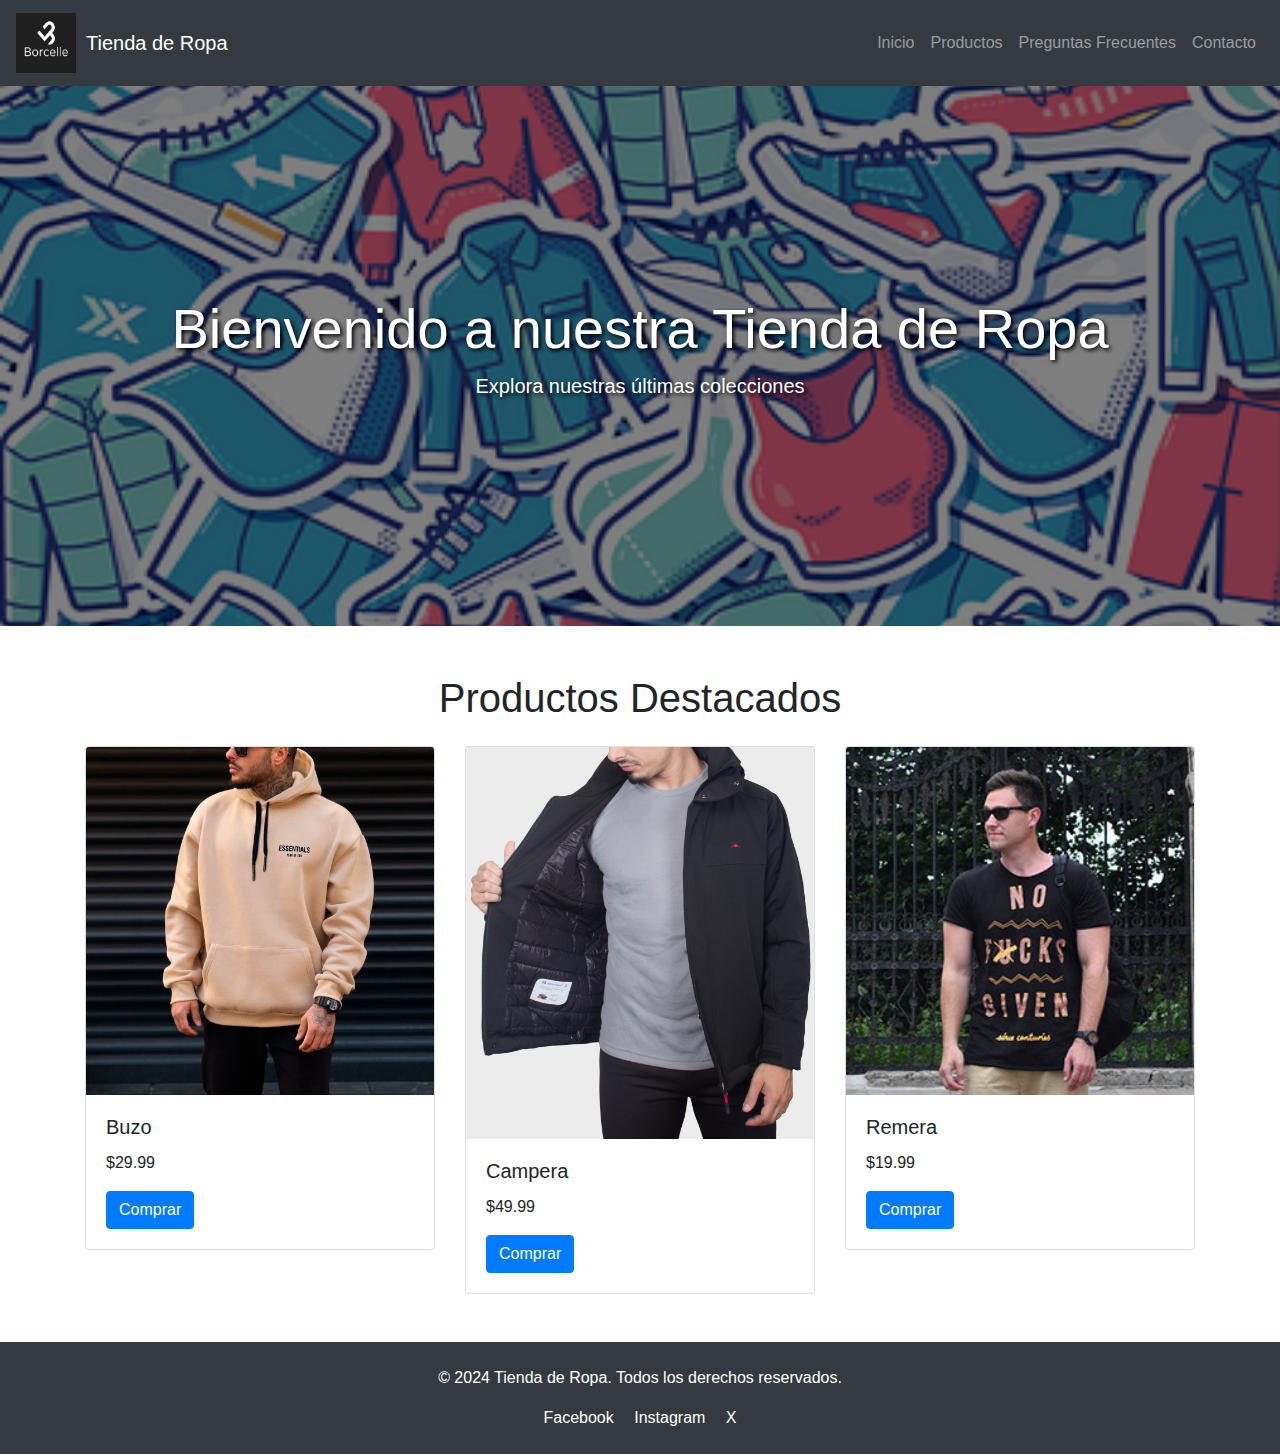
<file: pagweb/index.html>
<!DOCTYPE html>
<html lang="es">
<head>
    <meta charset="UTF-8">
    <meta name="viewport" content="width=device-width, initial-scale=1.0">
    <title>Tienda de Ropa</title>
    <link rel="stylesheet" href="https://stackpath.bootstrapcdn.com/bootstrap/4.5.2/css/bootstrap.min.css">
    <link rel="stylesheet" href="styles.css">
</head>
<body>
    <!-- Barra de Navegación -->
    <nav class="navbar navbar-expand-lg navbar-dark bg-dark">
        <a class="navbar-brand" href="index.html">
            <img src="logo.png" alt="Borcelle" width="60" height="60" class="d-inline-block align-top">
            Tienda de Ropa
        </a>
        <button class="navbar-toggler" type="button" data-toggle="collapse" data-target="#navbarNav" aria-controls="navbarNav" aria-expanded="false" aria-label="Toggle navigation">
            <span class="navbar-toggler-icon"></span>
        </button>
        <div class="collapse navbar-collapse" id="navbarNav">
            <ul class="navbar-nav ml-auto">
                <li class="nav-item"><a class="nav-link" href="index.html">Inicio</a></li>
                <li class="nav-item"><a class="nav-link" href="productos.html">Productos</a></li>
                <li class="nav-item"><a class="nav-link" href="faq.html">Preguntas Frecuentes</a></li>
                <li class="nav-item"><a class="nav-link" href="contacto.html">Contacto</a></li>
            </ul>
        </div>
    </nav>

    <!-- Header con Imagen de Fondo -->
    <header class="header" style="background-image: url('header-background.jpg');">
        <div class="container text-center">
            <h1 class="display-4 text-white">Bienvenido a nuestra Tienda de Ropa</h1>
            <p class="lead text-white">Explora nuestras últimas colecciones</p>
        </div>
    </header>

    <!-- Contenido Principal -->
    <div class="container py-5">
        <h1 class="text-center mb-4">Productos Destacados</h1>
        <div class="row">
            <!-- Producto 1 -->
            <div class="col-md-4">
                <div class="card">
                    <img src="producto1.jpg" class="card-img-top" alt="Producto 1">
                    <div class="card-body">
                        <h5 class="card-title">Buzo</h5>
                        <p class="card-text">$29.99</p>
                        <a href="contacto.html" class="btn btn-primary">Comprar</a>
                    </div>
                </div>
            </div>
            <!-- Producto 2 -->
            <div class="col-md-4">
                <div class="card">
                    <img src="producto2.jpg" class="card-img-top" alt="Producto 2">
                    <div class="card-body">
                        <h5 class="card-title">Campera</h5>
                        <p class="card-text">$49.99</p>
                        <a href="contacto.html" class="btn btn-primary">Comprar</a>
                    </div>
                </div>
            </div>
            <!-- Producto 3 -->
            <div class="col-md-4">
                <div class="card">
                    <img src="producto3.jpg" class="card-img-top" alt="Producto 3">
                    <div class="card-body">
                        <h5 class="card-title">Remera</h5>
                        <p class="card-text">$19.99</p>
                        <a href="contacto.html" class="btn btn-primary">Comprar</a>
                    </div>
                </div>
            </div>
        </div>
    </div>

    <!-- Footer -->
    <footer class="bg-dark text-white py-4">
        <div class="container text-center">
            <p>© 2024 Tienda de Ropa. Todos los derechos reservados.</p>
            <div>
                <a href="https://www.facebook.com" class="text-white mx-2">Facebook</a>
                <a href="https://www.instagram.com" class="text-white mx-2">Instagram</a>
                <a href="https://www.x.com" class="text-white mx-2">X</a>
            </div>
        </div>
    </footer>

    <script src="https://code.jquery.com/jquery-3.5.1.slim.min.js"></script>
    <script src="https://cdn.jsdelivr.net/npm/@popperjs/core@2.9.2/dist/umd/popper.min.js"></script>
    <script src="https://stackpath.bootstrapcdn.com/bootstrap/4.5.2/js/bootstrap.min.js"></script>
</body>
</html>
</file>
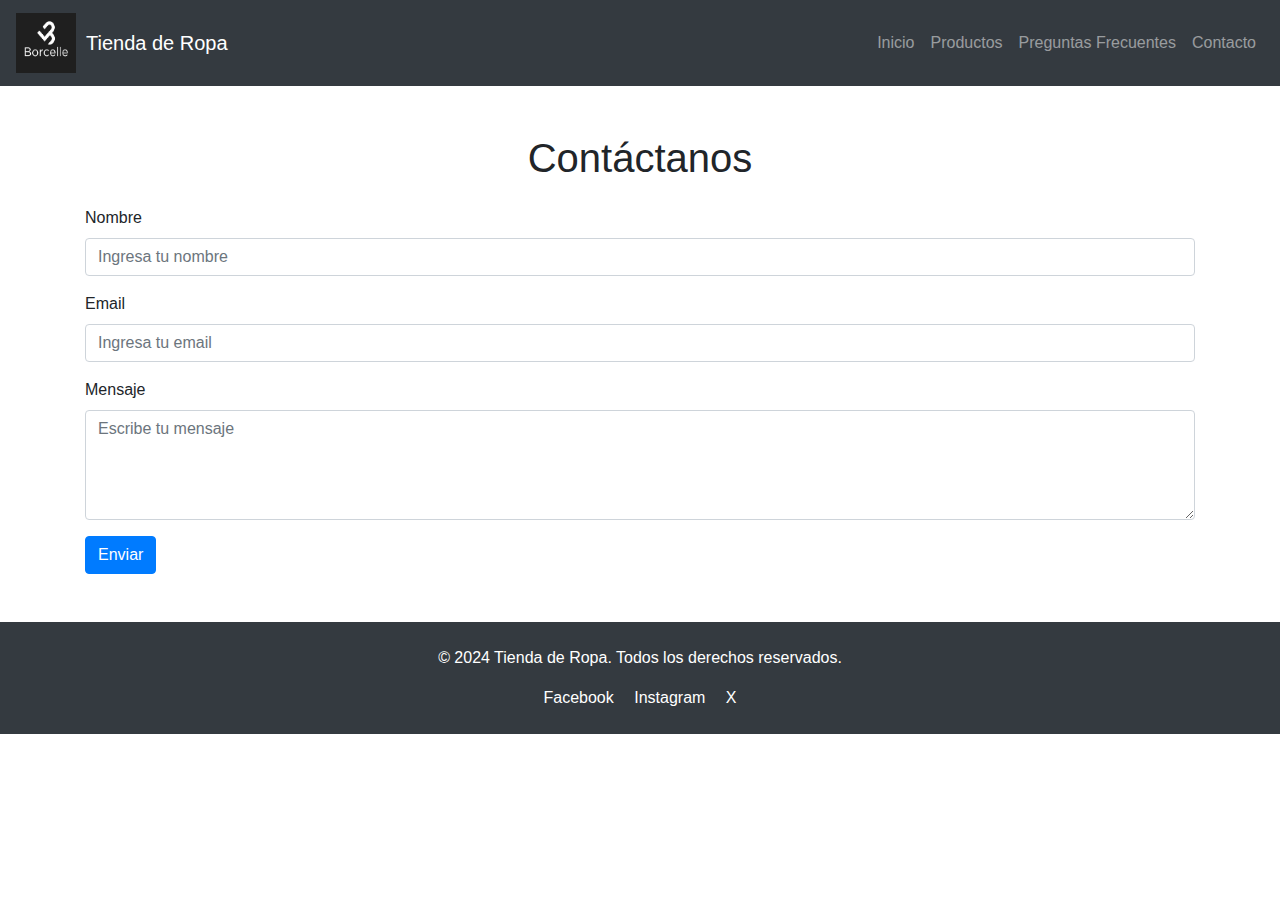
<file: pagweb/contacto.html>
<!DOCTYPE html>
<html lang="es">
<head>
    <meta charset="UTF-8">
    <meta name="viewport" content="width=device-width, initial-scale=1.0">
    <title>Contacto - Tienda de Ropa</title>
    <link rel="stylesheet" href="https://stackpath.bootstrapcdn.com/bootstrap/4.5.2/css/bootstrap.min.css">
    <link rel="stylesheet" href="styles.css">
</head>
<body>
    <!-- Barra de Navegación -->
    <nav class="navbar navbar-expand-lg navbar-dark bg-dark">
        <a class="navbar-brand" href="index.html">
            <img src="logo.png" alt="Logo Tienda" width="60" height="60" class="d-inline-block align-top">
            Tienda de Ropa
        </a>
        <button class="navbar-toggler" type="button" data-toggle="collapse" data-target="#navbarNav" aria-controls="navbarNav" aria-expanded="false" aria-label="Toggle navigation">
            <span class="navbar-toggler-icon"></span>
        </button>
        <div class="collapse navbar-collapse" id="navbarNav">
            <ul class="navbar-nav ml-auto">
                <li class="nav-item"><a class="nav-link" href="index.html">Inicio</a></li>
                <li class="nav-item"><a class="nav-link" href="productos.html">Productos</a></li>
                <li class="nav-item"><a class="nav-link" href="faq.html">Preguntas Frecuentes</a></li>
                <li class="nav-item"><a class="nav-link" href="contacto.html">Contacto</a></li>
            </ul>
        </div>
    </nav>

    <!-- Formulario de Contacto -->
    <div class="container py-5">
        <h1 class="text-center mb-4">Contáctanos</h1>
        <form>
            <div class="form-group">
                <label for="nombre">Nombre</label>
                <input type="text" class="form-control" id="nombre" placeholder="Ingresa tu nombre">
            </div>
            <div class="form-group">
                <label for="email">Email</label>
                <input type="email" class="form-control" id="email" placeholder="Ingresa tu email">
            </div>
            <div class="form-group">
                <label for="mensaje">Mensaje</label>
                <textarea class="form-control" id="mensaje" rows="4" placeholder="Escribe tu mensaje"></textarea>
            </div>
            <button type="submit" class="btn btn-primary">Enviar</button>
        </form>
    </div>

    <!-- Footer -->
    <footer class="bg-dark text-white py-4">
        <div class="container text-center">
            <p>© 2024 Tienda de Ropa. Todos los derechos reservados.</p>
            <div>
                <a href="https://www.facebook.com" class="text-white mx-2">Facebook</a>
                <a href="https://www.instagram.com" class="text-white mx-2">Instagram</a>
                <a href="https://www.x.com" class="text-white mx-2">X</a>
            </div>
        </div>
    </footer>

    <script src="https://code.jquery.com/jquery-3.5.1.slim.min.js"></script>
    <script src="https://cdn.jsdelivr.net/npm/@popperjs/core@2.9.2/dist/umd/popper.min.js"></script>
    <script src="https://stackpath.bootstrapcdn.com/bootstrap/4.5.2/js/bootstrap.min.js"></script>
</body>
</html>
</file>
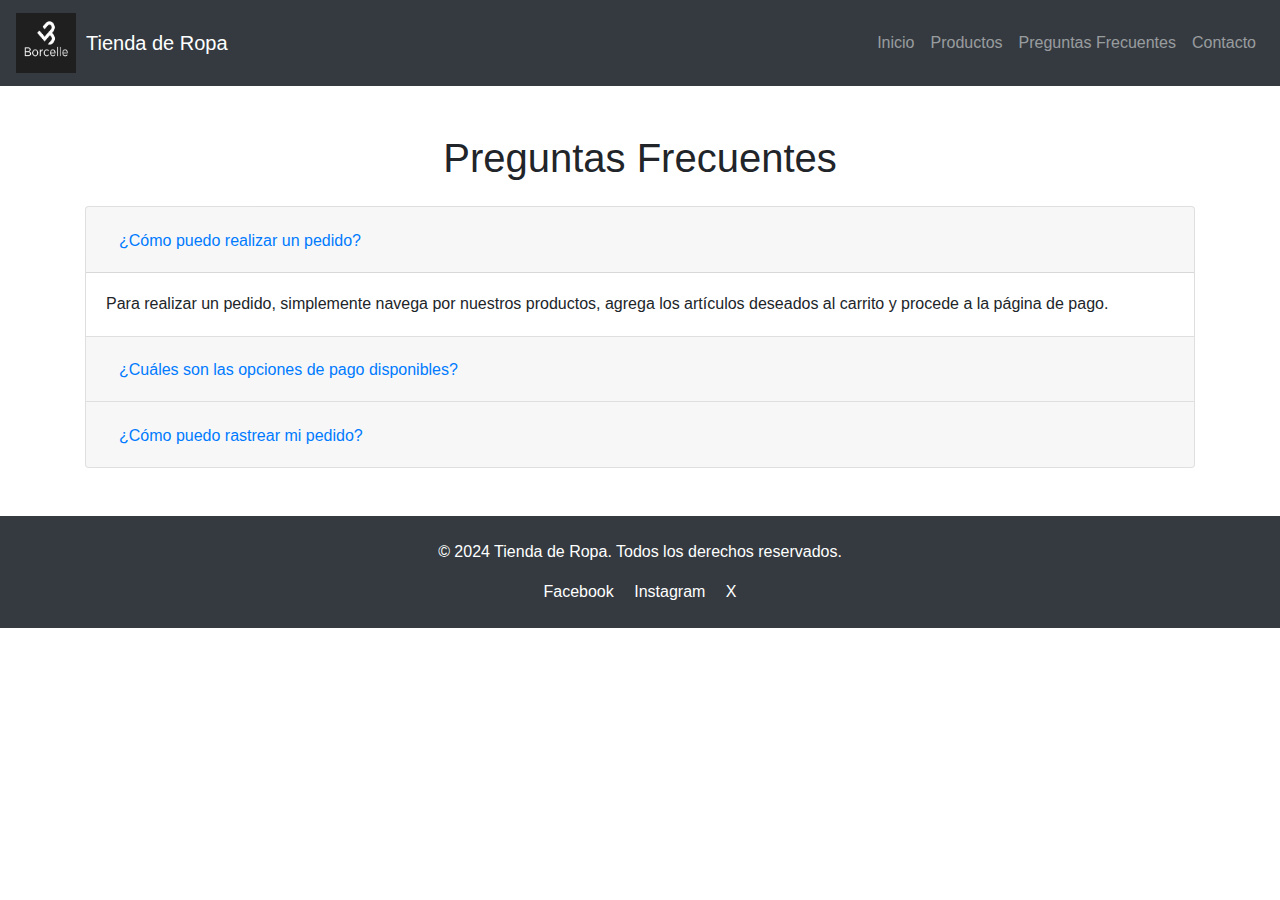
<file: pagweb/faq.html>
<!DOCTYPE html>
<html lang="es">
<head>
    <meta charset="UTF-8">
    <meta name="viewport" content="width=device-width, initial-scale=1.0">
    <title>Preguntas Frecuentes - Tienda de Ropa</title>
    <link rel="stylesheet" href="https://stackpath.bootstrapcdn.com/bootstrap/4.5.2/css/bootstrap.min.css">
    <link rel="stylesheet" href="styles.css">
</head>
<body>
    <!-- Barra de Navegación -->
    <nav class="navbar navbar-expand-lg navbar-dark bg-dark">
        <a class="navbar-brand" href="index.html">
            <img src="logo.png" alt="Logo Tienda" width="60" height="60" class="d-inline-block align-top">
            Tienda de Ropa
        </a>
        <button class="navbar-toggler" type="button" data-toggle="collapse" data-target="#navbarNav" aria-controls="navbarNav" aria-expanded="false" aria-label="Toggle navigation">
            <span class="navbar-toggler-icon"></span>
        </button>
        <div class="collapse navbar-collapse" id="navbarNav">
            <ul class="navbar-nav ml-auto">
                <li class="nav-item"><a class="nav-link" href="index.html">Inicio</a></li>
                <li class="nav-item"><a class="nav-link" href="productos.html">Productos</a></li>
                <li class="nav-item"><a class="nav-link" href="faq.html">Preguntas Frecuentes</a></li>
                <li class="nav-item"><a class="nav-link" href="contacto.html">Contacto</a></li>
            </ul>
        </div>
    </nav>

    <!-- Preguntas Frecuentes -->
    <div class="container py-5">
        <h1 class="text-center mb-4">Preguntas Frecuentes</h1>
        <div class="accordion" id="faqAccordion">
            <div class="card">
                <div class="card-header" id="headingOne">
                    <h2 class="mb-0">
                        <button class="btn btn-link" type="button" data-toggle="collapse" data-target="#collapseOne" aria-expanded="true" aria-controls="collapseOne">
                            ¿Cómo puedo realizar un pedido?
                        </button>
                    </h2>
                </div>
                <div id="collapseOne" class="collapse show" aria-labelledby="headingOne" data-parent="#faqAccordion">
                    <div class="card-body">
                        Para realizar un pedido, simplemente navega por nuestros productos, agrega los artículos deseados al carrito y procede a la página de pago.
                    </div>
                </div>
            </div>
            <div class="card">
                <div class="card-header" id="headingTwo">
                    <h2 class="mb-0">
                        <button class="btn btn-link collapsed" type="button" data-toggle="collapse" data-target="#collapseTwo" aria-expanded="false" aria-controls="collapseTwo">
                            ¿Cuáles son las opciones de pago disponibles?
                        </button>
                    </h2>
                </div>
                <div id="collapseTwo" class="collapse" aria-labelledby="headingTwo" data-parent="#faqAccordion">
                    <div class="card-body">
                        Aceptamos tarjetas de crédito, débito y pagos a través de PayPal.
                    </div>
                </div>
            </div>
            <div class="card">
                <div class="card-header" id="headingThree">
                    <h2 class="mb-0">
                        <button class="btn btn-link collapsed" type="button" data-toggle="collapse" data-target="#collapseThree" aria-expanded="false" aria-controls="collapseThree">
                            ¿Cómo puedo rastrear mi pedido?
                        </button>
                    </h2>
                </div>
                <div id="collapseThree" class="collapse" aria-labelledby="headingThree" data-parent="#faqAccordion">
                    <div class="card-body">
                        Una vez que tu pedido haya sido enviado, recibirás un correo electrónico con un número de seguimiento.
                    </div>
                </div>
            </div>
        </div>
    </div>

    <!-- Footer -->
    <footer class="bg-dark text-white py-4">
        <div class="container text-center">
            <p>© 2024 Tienda de Ropa. Todos los derechos reservados.</p>
            <div>
                <a href="https://www.facebook.com" class="text-white mx-2">Facebook</a>
                <a href="https://www.instagram.com" class="text-white mx-2">Instagram</a>
                <a href="https://www.x.com" class="text-white mx-2">X</a>
            </div>
        </div>
    </footer>

    <script src="https://code.jquery.com/jquery-3.5.1.slim.min.js"></script>
    <script src="https://cdn.jsdelivr.net/npm/@popperjs/core@2.9.2/dist/umd/popper.min.js"></script>
    <script src="https://stackpath.bootstrapcdn.com/bootstrap/4.5.2/js/bootstrap.min.js"></script>
</body>
</html>
</file>
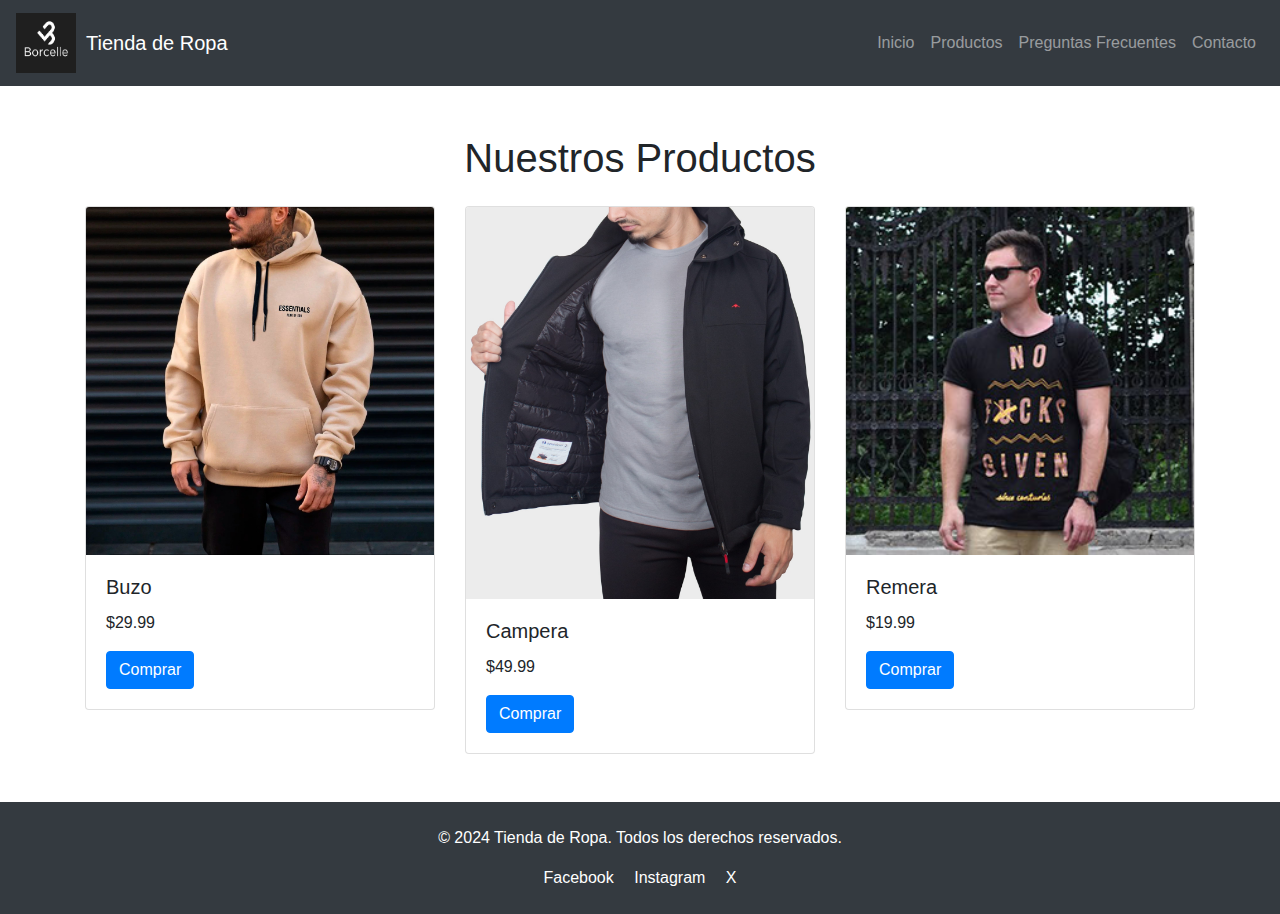
<file: pagweb/productos.html>
<!DOCTYPE html>
<html lang="es">
<head>
    <meta charset="UTF-8">
    <meta name="viewport" content="width=device-width, initial-scale=1.0">
    <title>Productos - Tienda de Ropa</title>
    <link rel="stylesheet" href="https://stackpath.bootstrapcdn.com/bootstrap/4.5.2/css/bootstrap.min.css">
    <link rel="stylesheet" href="styles.css">
</head>
<body>
    <!-- Barra de Navegación -->
    <nav class="navbar navbar-expand-lg navbar-dark bg-dark">
        <a class="navbar-brand" href="index.html">
            <img src="logo.png" alt="Logo Tienda" width="60" height="60" class="d-inline-block align-top">
            Tienda de Ropa
        </a>
        <button class="navbar-toggler" type="button" data-toggle="collapse" data-target="#navbarNav" aria-controls="navbarNav" aria-expanded="false" aria-label="Toggle navigation">
            <span class="navbar-toggler-icon"></span>
        </button>
        <div class="collapse navbar-collapse" id="navbarNav">
            <ul class="navbar-nav ml-auto">
                <li class="nav-item"><a class="nav-link" href="index.html">Inicio</a></li>
                <li class="nav-item"><a class="nav-link" href="productos.html">Productos</a></li>
                <li class="nav-item"><a class="nav-link" href="faq.html">Preguntas Frecuentes</a></li>
                <li class="nav-item"><a class="nav-link" href="contacto.html">Contacto</a></li>
            </ul>
        </div>
    </nav>

    <!-- Lista de Productos -->
    <div class="container py-5">
        <h1 class="text-center mb-4">Nuestros Productos</h1>
        <div class="row">
            <!-- Producto 1 -->
            <div class="col-md-4">
                <div class="card">
                    <img src="producto1.jpg" class="card-img-top" alt="Producto 1">
                    <div class="card-body">
                        <h5 class="card-title">Buzo</h5>
                        <p class="card-text">$29.99</p>
                        <a href="contacto.html" class="btn btn-primary">Comprar</a>
                    </div>
                </div>
            </div>
            <!-- Producto 2 -->
            <div class="col-md-4">
                <div class="card">
                    <img src="producto2.jpg" class="card-img-top" alt="Producto 2">
                    <div class="card-body">
                        <h5 class="card-title">Campera</h5>
                        <p class="card-text">$49.99</p>
                        <a href="contacto.html" class="btn btn-primary">Comprar</a>
                    </div>
                </div>
            </div>
            <!-- Producto 3 -->
            <div class="col-md-4">
                <div class="card">
                    <img src="producto3.jpg" class="card-img-top" alt="Producto 3">
                    <div class="card-body">
                        <h5 class="card-title">Remera</h5>
                        <p class="card-text">$19.99</p>
                        <a href="contacto.html" class="btn btn-primary">Comprar</a>
                    </div>
                </div>
            </div>
        </div>
    </div>

    <!-- Footer -->
    <footer class="bg-dark text-white py-4">
        <div class="container text-center">
            <p>© 2024 Tienda de Ropa. Todos los derechos reservados.</p>
            <div>
                <a href="https://www.facebook.com" class="text-white mx-2">Facebook</a>
                <a href="https://www.instagram.com" class="text-white mx-2">Instagram</a>
                <a href="https://www.x.com" class="text-white mx-2">X</a>
            </div>
        </div>
    </footer>

    <script src="https://code.jquery.com/jquery-3.5.1.slim.min.js"></script>
    <script src="https://cdn.jsdelivr.net/npm/@popperjs/core@2.9.2/dist/umd/popper.min.js"></script>
    <script src="https://stackpath.bootstrapcdn.com/bootstrap/4.5.2/js/bootstrap.min.js"></script>
</body>
</html>
</file>
<file: pagweb/styles.css>
body {
    font-family: 'Arial', sans-serif;
}

.header {
    position: relative;
    background-size: cover;
    background-position: center;
    height: 60vh;
    display: flex;
    align-items: center;
    justify-content: center;
    text-align: center;
}

.header::before {
    content: "";
    position: absolute;
    top: 0;
    left: 0;
    right: 0;
    bottom: 0;
    background-color: rgba(0, 0, 0, 0.5); /* Superposición negra semi-transparente */
    z-index: 1;
    pointer-events: none; /* Evitar interferencia con la interacción */
}

.header h1, .header p {
    position: relative;
    z-index: 2;
    color: #ffffff !important; /* Cambiar el color del texto a blanco */
    text-shadow: 2px 2px 4px #000000 !important;
}

.header img {
    position: relative;
    z-index: 2;
}

.navbar-brand {
    display: flex;
    align-items: center;
}

.navbar-brand img {
    margin-right: 10px;
    text-align: center;
}

.navbar-brand span {
    vertical-align: middle;
}
</file>
